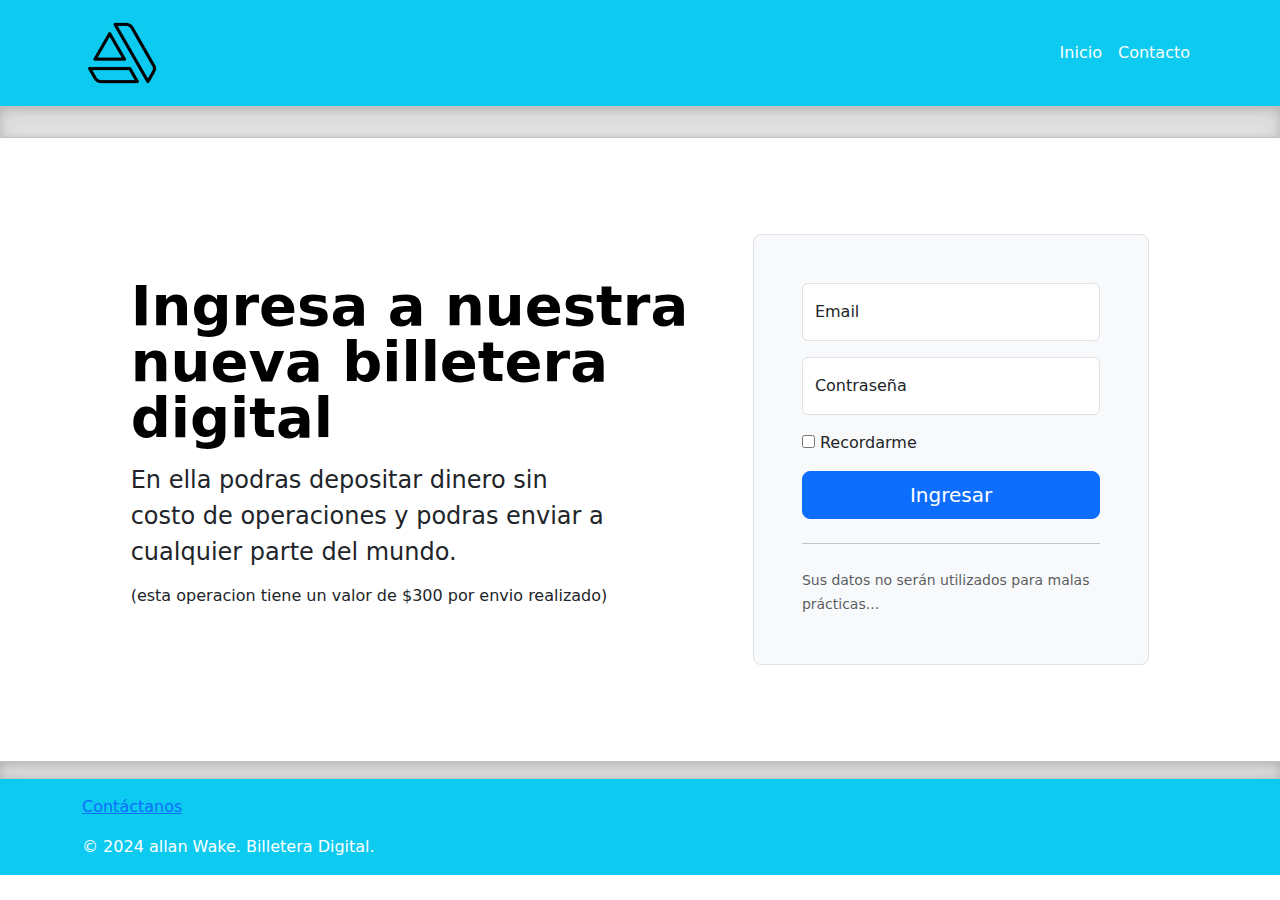
<file: index.html>
<!DOCTYPE html>
<html lang="en">
  <head>
    <meta charset="UTF-8" />
    <meta name="viewport" content="width=device-width, initial-scale=1.0" />
    <title>Document</title>
    <link
      href="https://cdn.jsdelivr.net/npm/bootstrap@5.3.3/dist/css/bootstrap.min.css"
      rel="stylesheet"
      integrity="sha384-QWTKZyjpPEjISv5WaRU9OFeRpok6YctnYmDr5pNlyT2bRjXh0JMhjY6hW+ALEwIH"
      crossorigin="anonymous"
    />
    <link rel="stylesheet" href="assets/estilos/estilos.css" />
    <SCRipt src="/js/Logica.js"></SCRipt>
  </head>

  <body>
    <!--Comienza barra de navegacion    -->
    <nav class="navbar navbar-expand-lg navbar-dark bg-info sticky-top">
      <div class="container">
        <a class="navbar-brand" href="/index.html">
          <img src="assets/img/pngwing.com.png"  alt="logo" width="80" />
        </a>
        <button
          class="navbar-toggler"
          type="button"
          data-bs-toggle="collapse"
          data-bs-target="#navbarSupportedContent"
          aria-controls="navbarSupportedContent"
          aria-expanded="false"
          aria-label="Toggle navigation"
        >
          <span class="navbar-toggler-icon"></span>
        </button>

        <div class="collapse navbar-collapse" id="navbarSupportedContent">
          <ul class="navbar-nav ms-auto">
            <li class="nav-item">
              <a class="nav-link active" aria-current="page" href="/index.html">Inicio</a>
            </li>
            <li class="nav-item">
              <a class="nav-link" href="https://web.whatsapp.com">Contacto</a>
            </li>
          </ul>
        </div>
      </div>
    </nav>
<!--termina barra de navegacion-->

    <header>

    </header>
      <div class="b-example-divider"></div>
<section>
      <div class="container col-xl-10 col-xxl-8 px-4 py-5">
        <div class="row align-items-center g-lg-5 py-5">
          <div class="col-lg-7 text-center text-lg-start">
            <h1 class="display-4 fw-bold lh-1 text-body-emphasis mb-3">
              Ingresa a nuestra nueva billetera digital  
            </h1>
            <p class="col-lg-10 fs-4">
              En ella podras depositar dinero sin costo de operaciones y podras
              enviar a cualquier parte del mundo.<br /><h6
                >(esta operacion tiene un valor de $300 por envio realizado)
              </h6>
            </p>
          </div>
          <div class="col-md-10 mx-auto col-lg-5">
            <form id="formulario" class="p-4 p-md-5 border rounded-3 bg-body-tertiary">
              <div class="form-floating mb-3">
                <input
                  type="email"
                  class="form-control"
                  id="entradaEmail"
                  name="email"
                  placeholder="name@example.com"
                  required
                />
                <label for="entradaEmail">Email </label>
              </div>
              <div class="form-floating mb-3">
                <input
                  type="password"
                  class="form-control"
                  id="entradaPassword"
                  name="password"
                  placeholder="Password"
                  required
                />
                <label for="entradaPassword">Contraseña</label>
              </div>
              <div class="checkbox mb-3">
                <label>
                  <input type="checkbox" value="remember-me" /> Recordarme
                </label>
              </div>
              <button id="submitButton" class="w-100 btn btn-lg btn-primary" type="button" onclick="validarYEnviarFormulario()">
                Ingresar
              </button>
              <hr class="my-4" />
              <small class="text-body-secondary">Sus datos no serán utilizados para malas prácticas...</small>
            </form>
          </div>
        </div>
      </div>
    </section>
    
    <div class="b-example-divider h-100"><p></p></div>
    
    <footer class="footer  bg-info py-3">
      <div class="container text-white">
        
        <ul class="list-unstyled">

          <li>
            <a href="https://web.whatsapp.com/">Contáctanos</a>
          </li>
        </ul>
        <span>© 2024 allan Wake. Billetera Digital.</span>
      </div>
     
    </footer>
    

    
    <script
      src="https://cdn.jsdelivr.net/npm/bootstrap@5.3.3/dist/js/bootstrap.bundle.min.js"
      integrity="sha384-YvpcrYf0tY3lHB60NNkmXc5s9fDVZLESaAA55NDzOxhy9GkcIdslK1eN7N6jIeHz"
      crossorigin="anonymous"
    ></script>
  </body>
  
</html>
</file>
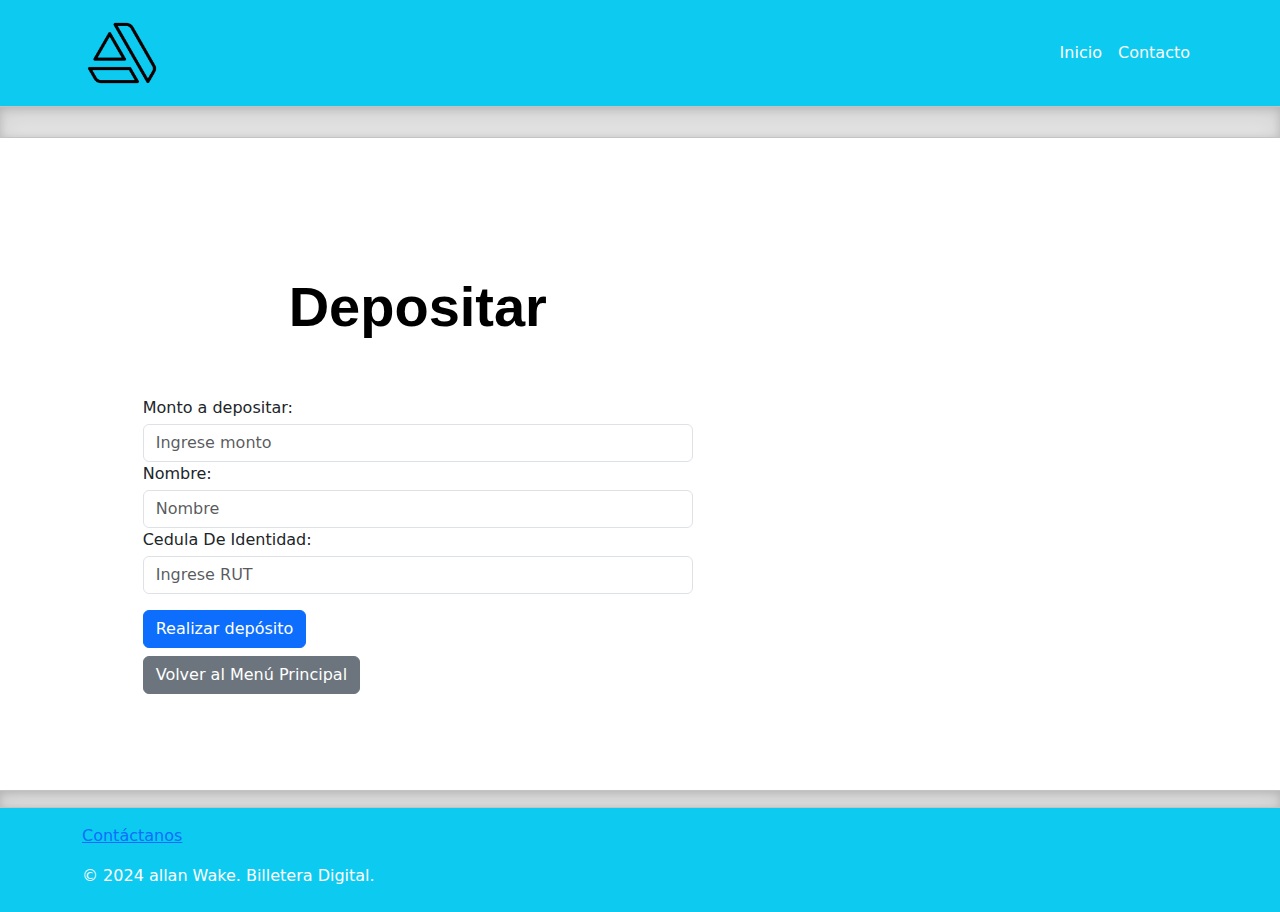
<file: paginas/deposito.html>
<!DOCTYPE html>
<html lang="en">
  <head>
    <meta charset="UTF-8" />
    <meta name="viewport" content="width=device-width, initial-scale=1.0" />
    <title>Document</title>
    <link
      href="https://cdn.jsdelivr.net/npm/bootstrap@5.3.3/dist/css/bootstrap.min.css"
      rel="stylesheet"
      integrity="sha384-QWTKZyjpPEjISv5WaRU9OFeRpok6YctnYmDr5pNlyT2bRjXh0JMhjY6hW+ALEwIH"
      crossorigin="anonymous"
    />
    <link rel="stylesheet" href="/assets/estilos/estilos.css" />
    <script src="/js/Logica.js"></script>
  </head>

  <body>
    <!--Comienza barra de navegacion    -->
    <nav class="navbar navbar-expand-lg navbar-dark bg-info sticky-top">
      <div class="container">
        <a class="navbar-brand" href="/index.html">
          <img src="/assets/img/pngwing.com.png" alt="logo" width="80" />
        </a>
        <button
          class="navbar-toggler"
          type="button"
          data-bs-toggle="collapse"
          data-bs-target="#navbarSupportedContent"
          aria-controls="navbarSupportedContent"
          aria-expanded="false"
          aria-label="Toggle navigation"
        >
          <span class="navbar-toggler-icon"></span>
        </button>

        <div class="collapse navbar-collapse" id="navbarSupportedContent">
          <ul class="navbar-nav ms-auto">
            <li class="nav-item">
              <a class="nav-link active" aria-current="page" href="/index.html"
                >Inicio</a
              >
            </li>
            <li class="nav-item">
              <a class="nav-link" href="https://web.whatsapp.com/">Contacto</a>
            </li>
          </ul>
        </div>
      </div>
    </nav>
    <!--termina barra de navegacion-->

    <header></header>
    <div class="b-example-divider"></div>
    <section>
      <div class="container col-xl-10 col-xxl-8 px-4 py-5">
        <div class="row align-items-center g-lg-5 py-5">
          <div class="col-lg-7 text-center text-lg-start">
            <div class="container">
              <h2 class="display-4 fw-bold lh-1 text-body-emphasis mb-3">
                Depositar
              </h2>

              <form id="depositForm">
                <div class="form-group mb-3">
                  <label class="mb-1" for="DepositoMonto"
                    >Monto a depositar:</label
                  >
                  <input
                    type="number"
                    class="form-control"
                    id="DepositoMonto"
                    placeholder="Ingrese monto"
                  />
                  <label class="mb-1" for="IngresaNombre">Nombre:</label>
                  <input
                    type="text"
                    class="form-control"
                    id="IngresaNombre"
                    placeholder="Nombre"
                  />
                  <label class="mb-1" for="IngresaCedula"
                    >Cedula De Identidad:</label
                  >
                  <input
                    type="text"
                    class="form-control"
                    id="IngresaCedula"
                    placeholder="Ingrese RUT"
                  />
                </div>
                <button
                  type="button"
                  class="btn btn-primary mb-2"
                  onclick="validarFormulario()"
                >
                  Realizar depósito
                </button>
              </form>
              <a href="/paginas/menu.html" class="btn btn-secondary"
                >Volver al Menú Principal</a
              >
            </div>
          </div>
        </div>
      </div>
    </section>

    <div class="b-example-divider h-100"><p></p></div>

    <footer class="footer bg-info py-3 pb-4">
      <div class="container text-white">
        <ul class="list-unstyled">
          <li>
            <a href="https://web.whatsapp.com/">Contáctanos</a>
          </li>
        </ul>
        <span>© 2024 allan Wake. Billetera Digital.</span>
      </div>
    </footer>

    <script
      src="https://cdn.jsdelivr.net/npm/bootstrap@5.3.3/dist/js/bootstrap.bundle.min.js"
      integrity="sha384-YvpcrYf0tY3lHB60NNkmXc5s9fDVZLESaAA55NDzOxhy9GkcIdslK1eN7N6jIeHz"
      crossorigin="anonymous"
    ></script>
  </body>
</html>
</file>
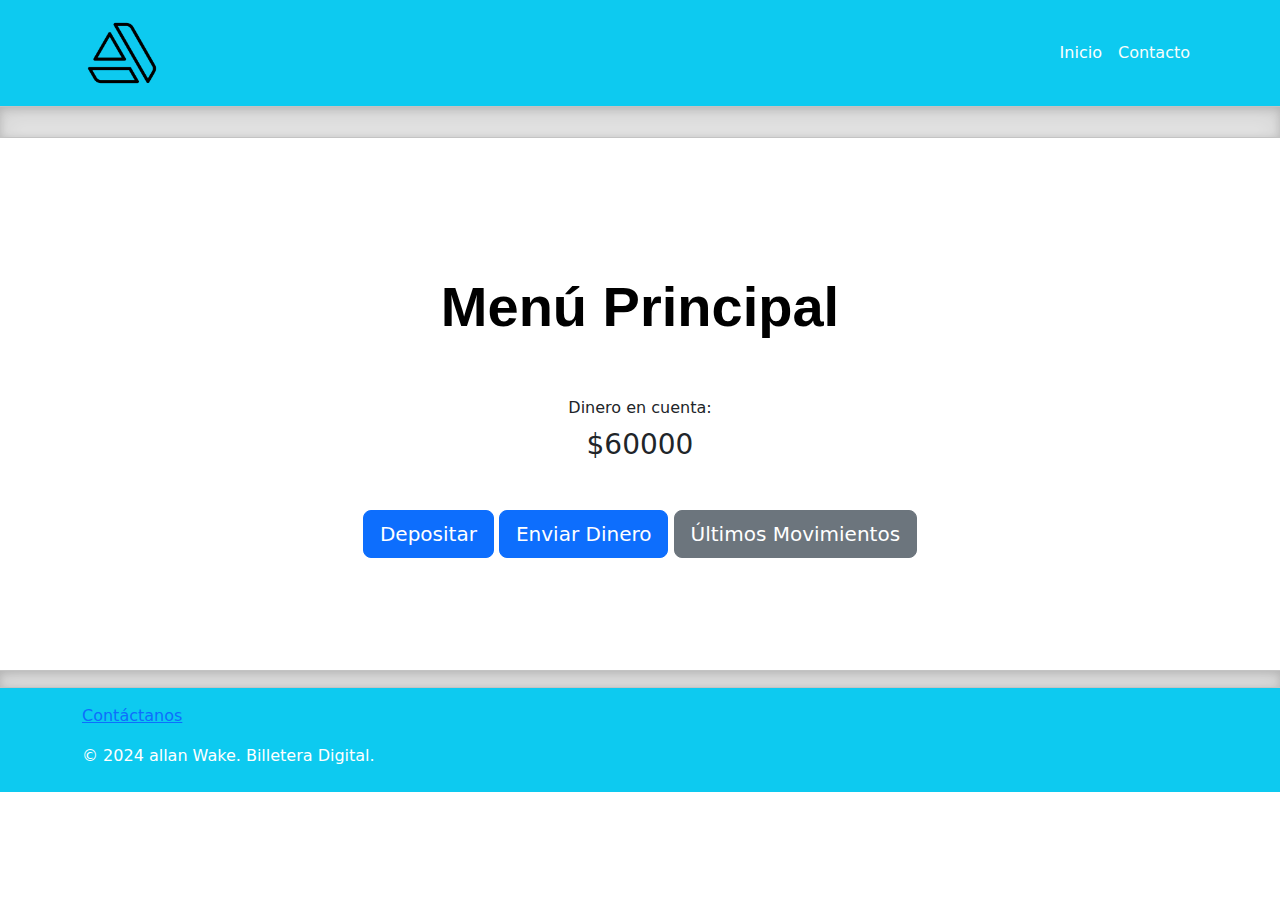
<file: paginas/menu.html>
<!DOCTYPE html>
<html lang="en">
  <head>
    <meta charset="UTF-8" />
    <meta name="viewport" content="width=device-width, initial-scale=1.0" />
    <title>Document</title>
    <link
      href="https://cdn.jsdelivr.net/npm/bootstrap@5.3.3/dist/css/bootstrap.min.css"
      rel="stylesheet"
      integrity="sha384-QWTKZyjpPEjISv5WaRU9OFeRpok6YctnYmDr5pNlyT2bRjXh0JMhjY6hW+ALEwIH"
      crossorigin="anonymous"
    />
    <link rel="stylesheet" href="/assets/estilos/estilos.css" />
  </head>

  <body>
    <!--Comienza barra de navegacion    -->
    <nav class="navbar navbar-expand-lg navbar-dark bg-info sticky-top">
      <div class="container">
        <a class="navbar-brand" href="/index.html">
          <img src="/assets/img/pngwing.com.png" alt="logo" width="80" />
        </a>
        <button
          class="navbar-toggler"
          type="button"
          data-bs-toggle="collapse"
          data-bs-target="#navbarSupportedContent"
          aria-controls="navbarSupportedContent"
          aria-expanded="false"
          aria-label="Toggle navigation"
        >
          <span class="navbar-toggler-icon"></span>
        </button>

        <div class="collapse navbar-collapse" id="navbarSupportedContent">
          <ul class="navbar-nav ms-auto">
            <li class="nav-item">
              <a class="nav-link active" aria-current="page" href="/index.html"
                >Inicio</a
              >
            </li>
            <li class="nav-item">
              <a class="nav-link" href="https://web.whatsapp.com/">Contacto</a>
            </li>
          </ul>
        </div>
      </div>
    </nav>
    <!--termina barra de navegacion-->

    <header></header>
    <div class="b-example-divider"></div>
    <section>
      <div class="container col-xl-10 col-xxl-9 px-4 py-5">
        <div class="row align-items-center g-lg-5 py-5">
          <div class="col-lg-12 text-center text-lg-center">
            <div class="container">
              <h2 class="display-4 fw-bold lh-1 text-body-emphasis mb-3">
                Menú Principal
              </h2>
              <div class="form-group">
                <label for="balance " class="mb-2">Dinero en cuenta:</label>
                <h3 class="mb-5">$60000</h3>
              </div>
              <a
                href="/paginas/deposito.html"
                class="w-30 btn btn-lg btn-primary mb-3"
                >Depositar</a
              >
              <a
                href="/paginas/sendMoney.html"
                class="w-30 btn btn-lg btn-primary mb-3"
                >Enviar Dinero</a
              >
              <a
                href="/paginas/transactions.html"
                class="w-30 btn btn-lg btn-secondary mb-3"
                >Últimos Movimientos</a
              >
            </div>
          </div>
        </div>
      </div>
    </section>

    <div class="b-example-divider h-100"><p></p></div>

    <footer class="footer bg-info py-3 pb-4">
      <div class="container text-white">
        <ul class="list-unstyled">
          <li>
            <a href="https://web.whatsapp.com/">Contáctanos</a>
          </li>
        </ul>
        <span>© 2024 allan Wake. Billetera Digital.</span>
      </div>
    </footer>

    <script
      src="https://cdn.jsdelivr.net/npm/bootstrap@5.3.3/dist/js/bootstrap.bundle.min.js"
      integrity="sha384-YvpcrYf0tY3lHB60NNkmXc5s9fDVZLESaAA55NDzOxhy9GkcIdslK1eN7N6jIeHz"
      crossorigin="anonymous"
    ></script>
  </body>
</html>
</file>
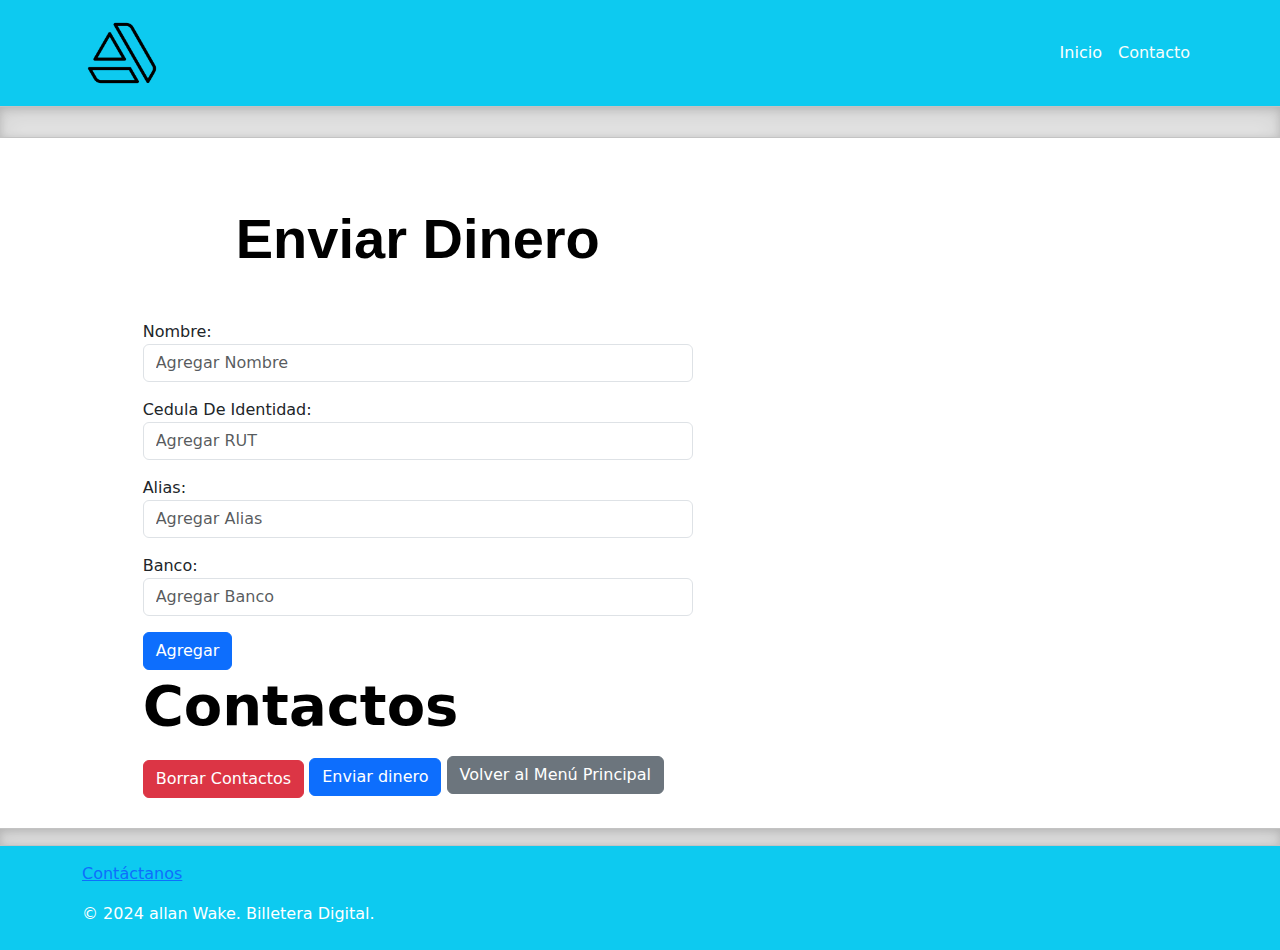
<file: paginas/sendMoney.html>
<!DOCTYPE html>
<html lang="en">
  <head>
    <meta charset="UTF-8" />
    <meta name="viewport" content="width=device-width, initial-scale=1.0" />
    <title>Document</title>
    <link
      href="https://cdn.jsdelivr.net/npm/bootstrap@5.3.3/dist/css/bootstrap.min.css"
      rel="stylesheet"
      integrity="sha384-QWTKZyjpPEjISv5WaRU9OFeRpok6YctnYmDr5pNlyT2bRjXh0JMhjY6hW+ALEwIH"
      crossorigin="anonymous"
    />
    <link rel="stylesheet" href="/assets/estilos/estilos.css" />
    <SCript src="/js/Logica.js"></SCript>
  </head>

  <body>
    <!--Comienza barra de navegacion    -->
    <nav class="navbar navbar-expand-lg navbar-dark bg-info sticky-top">
      <div class="container">
        <a class="navbar-brand" href="/index.html">
          <img src="/assets/img/pngwing.com.png" alt="logo" width="80" />
        </a>
        <button
          class="navbar-toggler"
          type="button"
          data-bs-toggle="collapse"
          data-bs-target="#navbarSupportedContent"
          aria-controls="navbarSupportedContent"
          aria-expanded="false"
          aria-label="Toggle navigation"
        >
          <span class="navbar-toggler-icon"></span>
        </button>

        <div class="collapse navbar-collapse" id="navbarSupportedContent">
          <ul class="navbar-nav ms-auto">
            <li class="nav-item">
              <a class="nav-link active" aria-current="page" href="/index.html">Inicio</a>
            </li>
            <li class="nav-item">
              <a class="nav-link" href="https://web.whatsapp.com/">Contacto</a>
            </li>
          </ul>
        </div>
      </div>
    </nav>
    <!--termina barra de navegacion-->

    <header></header>
    <div class="b-example-divider"></div>
    <section>
      <div class="container col-xl-10 col-xxl-8 px-4 py-1">
        <div class="row align-items-center g-lg-5 py-4">
          <div class="col-lg-7 text-center text-lg-start">
            <div class="container">
                <h2 class="display-4 fw-bold lh-1 text-body-emphasis ">Enviar Dinero</h2>
                <form id="depositForm">
                  <div class="form-group mb-3">
                      <label for="agregarNombre">Nombre:</label>
                      <input type="text" class="form-control" id="agregarNombre" placeholder="Agregar Nombre">
                  </div>
                  <div class="form-group mb-3">
                      <label for="agregarRut">Cedula De Identidad:</label>
                      <input type="text" class="form-control" id="agregarRut" placeholder="Agregar RUT">
                  </div>
                  <div class="form-group mb-3">
                      <label for="agregarAlias">Alias:</label>
                      <input type="text" class="form-control" id="agregarAlias" placeholder="Agregar Alias">
                  </div>
                  <div class="form-group mb-3">
                      <label for="agregarBanco">Banco:</label>
                      <input type="text" class="form-control" id="agregarBanco" placeholder="Agregar Banco">
                  </div>
                  <button type="button" id="agregarContacto" class="btn btn-primary mb-2">Agregar</button>
              </form>
              
              <h3 class="display-4 fw-bold lh-1 text-body-emphasis mb-3">Contactos</h3>
              <ul id="contactoLista" class="list-group">
                 <!-- Los contactos se agregarán dinámicamente aquí -->
             </ul>

                  <button id="borrarContactos" class="btn btn-danger mt-2">Borrar Contactos</button>
                
                  <button type="button" class="btn btn-primary mt-2 mb-1" id="btnEnviarDinero" >Enviar dinero</button>
                </form>
                <a href="/paginas/menu.html" class="btn btn-secondary ">Volver al Menú Principal</a>
            </div>
          </div>
        </div>
      </div>
    </section>

    <div class="b-example-divider h-100"><p></p></div>

    <footer class="footer bg-info py-3 pb-4">
      <div class="container text-white">
        <ul class="list-unstyled">
          <li>
            <a href="https://web.whatsapp.com/">Contáctanos</a>
          </li>
        </ul>
        <span>© 2024 allan Wake. Billetera Digital.</span>
      </div>
    </footer>

    <script
      src="https://cdn.jsdelivr.net/npm/bootstrap@5.3.3/dist/js/bootstrap.bundle.min.js"
      integrity="sha384-YvpcrYf0tY3lHB60NNkmXc5s9fDVZLESaAA55NDzOxhy9GkcIdslK1eN7N6jIeHz"
      crossorigin="anonymous"
    ></script>
  </body>
</html>
</file>
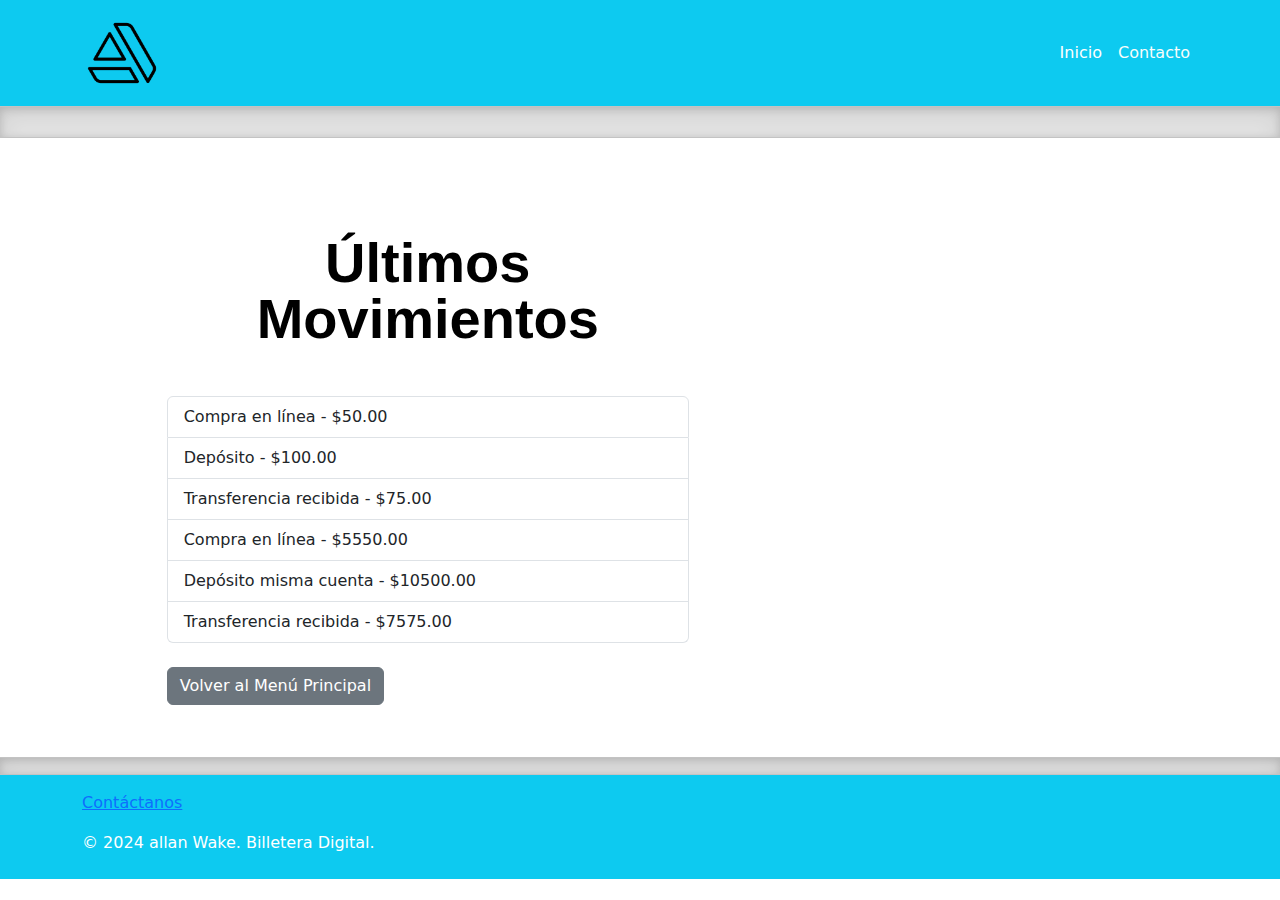
<file: paginas/transactions.html>
<!DOCTYPE html>
<html lang="en">
  <head>
    <meta charset="UTF-8" />
    <meta name="viewport" content="width=device-width, initial-scale=1.0" />
    <title>Document</title>
    <link
      href="https://cdn.jsdelivr.net/npm/bootstrap@5.3.3/dist/css/bootstrap.min.css"
      rel="stylesheet"
      integrity="sha384-QWTKZyjpPEjISv5WaRU9OFeRpok6YctnYmDr5pNlyT2bRjXh0JMhjY6hW+ALEwIH"
      crossorigin="anonymous"
    />
    <link rel="stylesheet" href="/assets/estilos/estilos.css" />
  </head>

  <body>
    <!--Comienza barra de navegacion    -->
    <nav class="navbar navbar-expand-lg navbar-dark bg-info sticky-top">
      <div class="container">
        <a class="navbar-brand" href="/index.html">
          <img src="/assets/img/pngwing.com.png" alt="logo" width="80" />
        </a>
        <button
          class="navbar-toggler"
          type="button"
          data-bs-toggle="collapse"
          data-bs-target="#navbarSupportedContent"
          aria-controls="navbarSupportedContent"
          aria-expanded="false"
          aria-label="Toggle navigation"
        >
          <span class="navbar-toggler-icon"></span>
        </button>

        <div class="collapse navbar-collapse" id="navbarSupportedContent">
          <ul class="navbar-nav ms-auto">
            <li class="nav-item">
              <a class="nav-link active" aria-current="page" href="/index.html"
                >Inicio</a
              >
            </li>
            <li class="nav-item">
              <a class="nav-link" href="https://web.whatsapp.com/">Contacto</a>
            </li>
          </ul>
        </div>
      </div>
    </nav>
    <!--termina barra de navegacion-->

    <header></header>
    <div class="b-example-divider"></div>
    <section>
      <div class="container col-xl-10 col-xxl-8 px-5 py-1">
        <div class="row align-items-center g-lg-5 py-5">
          <div class="col-lg-7 text-center text-lg-start">
            <div class="container">
              <h2 class="display-4 fw-bold lh-1 text-body-emphasis mb-1">
                Últimos Movimientos
              </h2>
              <ul class="list-group">
                <li class="list-group-item">Compra en línea - $50.00</li>
                <li class="list-group-item">Depósito - $100.00</li>
                <li class="list-group-item">Transferencia recibida - $75.00</li>
                <li class="list-group-item">Compra en línea - $5550.00</li>
                <li class="list-group-item">
                  Depósito misma cuenta - $10500.00
                </li>
                <li class="list-group-item mb-4">
                  Transferencia recibida - $7575.00
                </li>
              </ul>
              <a href="/paginas/menu.html" class="btn btn-secondary"
                >Volver al Menú Principal</a
              >
            </div>
          </div>
        </div>
      </div>
    </section>

    <div class="b-example-divider h-100"><p></p></div>

    <footer class="footer bg-info py-3 pb-4">
      <div class="container text-white">
        <ul class="list-unstyled">
          <li>
            <a href="https://web.whatsapp.com/">Contáctanos</a>
          </li>
        </ul>
        <span>© 2024 allan Wake. Billetera Digital.</span>
      </div>
    </footer>

    <script
      src="https://cdn.jsdelivr.net/npm/bootstrap@5.3.3/dist/js/bootstrap.bundle.min.js"
      integrity="sha384-YvpcrYf0tY3lHB60NNkmXc5s9fDVZLESaAA55NDzOxhy9GkcIdslK1eN7N6jIeHz"
      crossorigin="anonymous"
    ></script>
  </body>
</html>
</file>
<file: assets/estilos/estilos.css>
html {
  min-height: 100%;
}
body {
  margin: 0px;
  padding: 0px;
  box-sizing: border-box;
}
/* Estilos adicionales para el menú navbar */
.navbar-brand {
  font-weight: bold;
}

.navbar-brand:hover {
  background-color: aquamarine; /* Cambiar color de el logo al pasar el ratón */
}

.navbar-nav .nav-link {
  color: rgb(247, 253, 251); /* Color de texto de los enlaces */
}

.navbar-nav .nav-link:hover {
  color: rgb(53, 42, 204); /* Cambiar color de texto al pasar el ratón */
}

.navbar-nav .nav-link .active {
  font-weight: bold; /* Estilo para el enlace activo */
}
h2 {
  text-align: center;
  padding: 5vh;
  font-family: "roboto", sans-serif; /* Cambia "Arial" por la fuente que prefieras */
  font-size: 2em; /* Tamaño de fuente */
  font-weight: bold; /* Negrita */
  color: #333; /* Color de texto */
}

/*linea divisora en estructuras semanticas*/
.b-example-divider {
  width: 100%;
  height: 2rem;
  background-color: rgba(0, 0, 0, 0.1);
  border: solid rgba(0, 0, 0, 0.15);
  border-width: 1px 0;
  box-shadow: inset 0 0.5em 1.5em rgba(0, 0, 0, 0.1),
    inset 0 0.125em 0.5em rgba(0, 0, 0, 0.15);
}
/* Estilos para el footer*/
</file>
